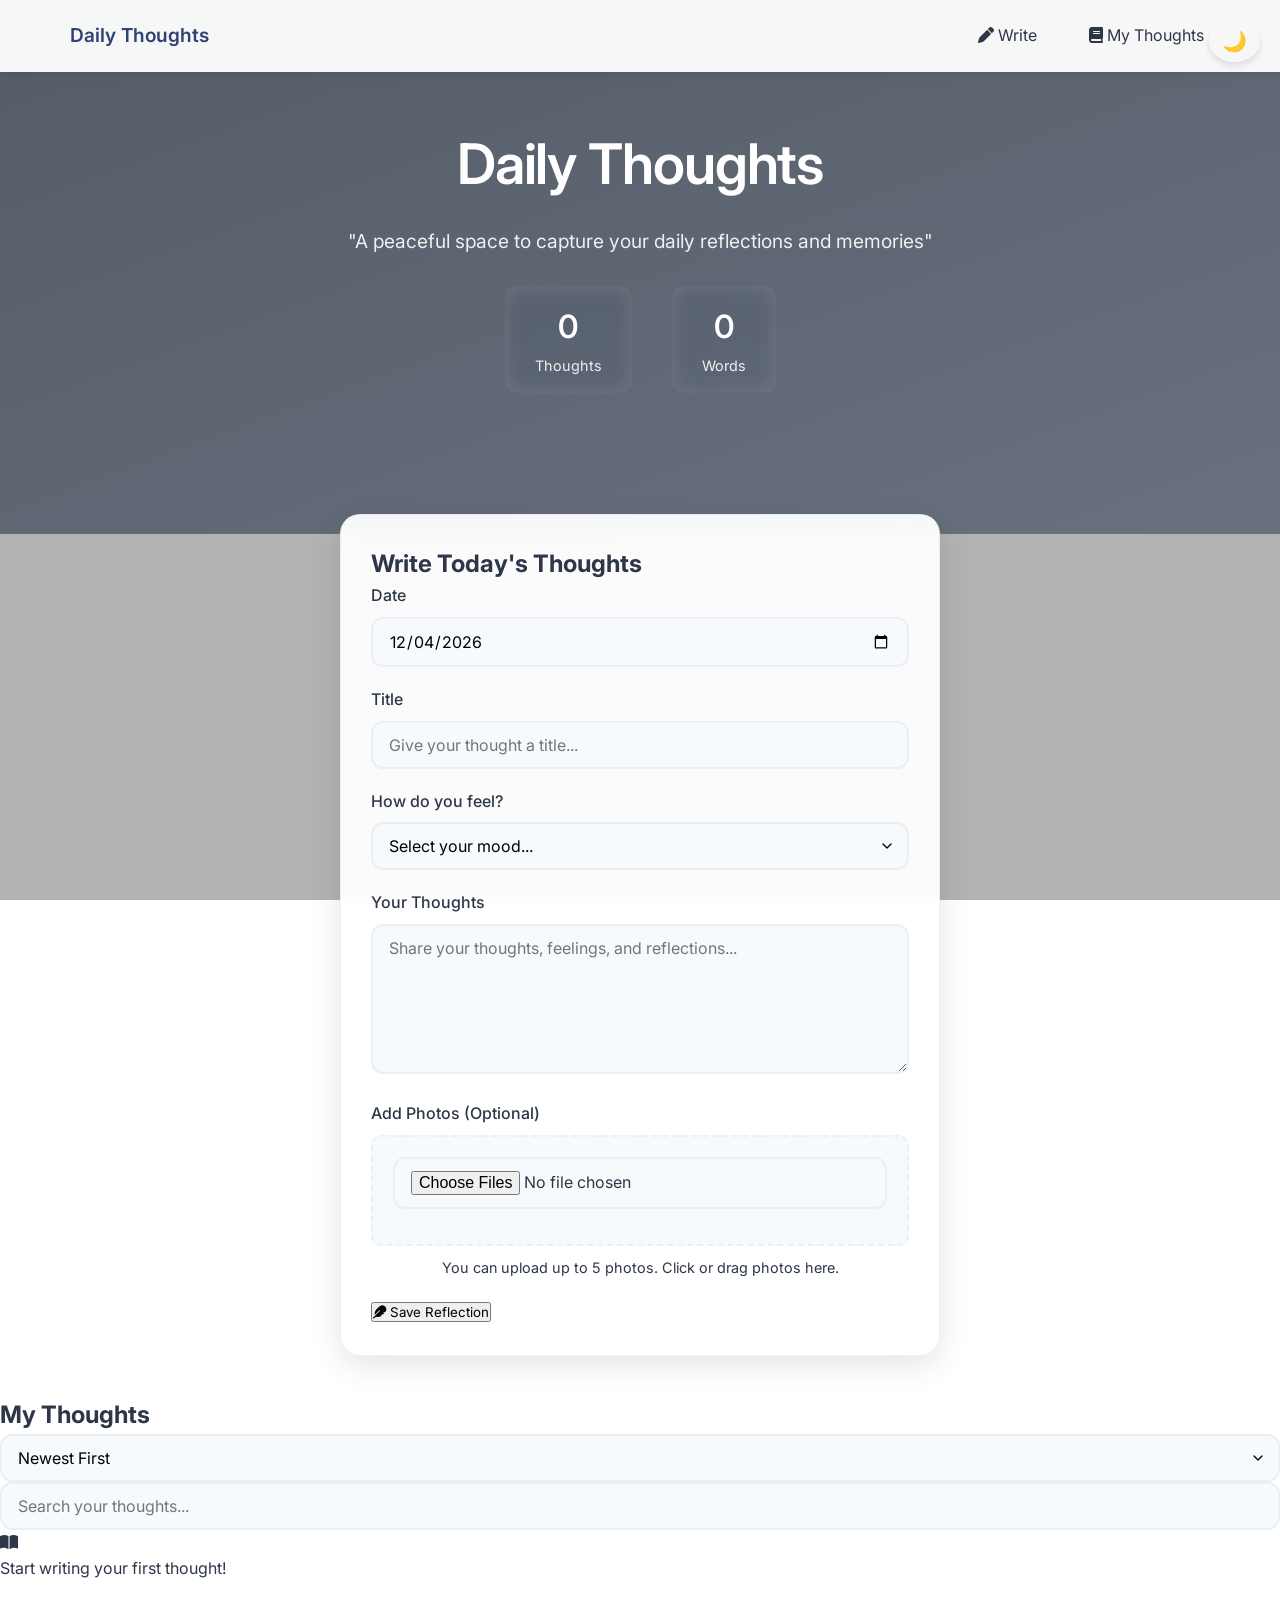
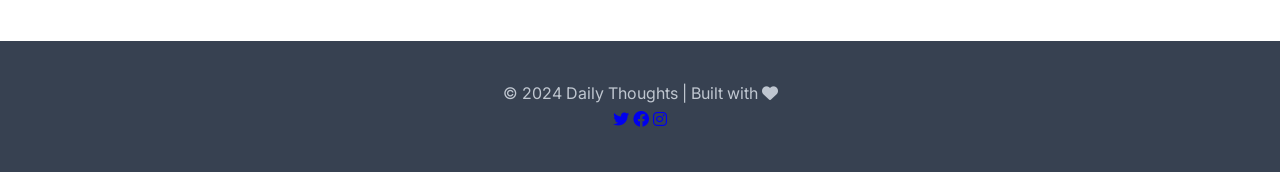
<file: index.html>
<!DOCTYPE html>
<html lang="en">
<head>
    <meta charset="UTF-8">
    <meta name="viewport" content="width=device-width, initial-scale=1.0">
    <meta name="description" content="A peaceful space for your daily thoughts and reflections">
    <title>Daily Thoughts - Your Personal Journal</title>
    <link rel="stylesheet" href="https://cdnjs.cloudflare.com/ajax/libs/font-awesome/6.0.0/css/all.min.css">
    <link rel="stylesheet" href="style.css">
    <script defer src="script.js"></script>
</head>
<body>
    <!-- Navigation -->
    <nav class="nav-container">
        <div class="nav-content">
            <a href="index.html" class="nav-logo">
                <i class="fas fa-book-heart"></i>
                Daily Thoughts
            </a>
            <div class="nav-links">
                <a href="#write" class="nav-link">
                    <i class="fas fa-pen"></i> Write
                </a>
                <a href="#entries" class="nav-link">
                    <i class="fas fa-book"></i> My Thoughts
                </a>
            </div>
        </div>
        <div class="theme-toggle">
            <button id="darkModeToggle" aria-label="Toggle dark mode">🌙</button>
        </div>
    </nav>

    <!-- Hero Section -->
    <header class="hero">
        <h1>Daily Thoughts</h1>
        <p>"A peaceful space to capture your daily reflections and memories"</p>
        <div class="hero-stats">
            <div class="stat">
                <span id="entryCount">0</span>
                <label>Thoughts</label>
            </div>
            <div class="stat">
                <span id="wordCount">0</span>
                <label>Words</label>
            </div>
        </div>
    </header>

    <!-- Main Content -->
    <main>
        <!-- Entry Form -->
        <section id="write" class="entry-form">
            <form id="journalForm">
                <div class="form-header">
                    <h2>Write Today's Thoughts</h2>
                </div>
                <div class="form-group">
                    <label for="entryDate">Date</label>
                    <input type="date" id="entryDate" name="entryDate" required>
                </div>
                <div class="form-group">
                    <label for="entryTitle">Title</label>
                    <input type="text" id="entryTitle" name="entryTitle" placeholder="Give your thought a title..." required>
                </div>
                <div class="form-group">
                    <label for="entryMood">How do you feel?</label>
                    <select id="entryMood" name="entryMood" required>
                        <option value="">Select your mood...</option>
                        <option value="happy">Happy 😊</option>
                        <option value="excited">Excited 🎉</option>
                        <option value="calm">Peaceful 😌</option>
                        <option value="sad">Sad 😢</option>
                        <option value="angry">Angry 😠</option>
                        <option value="neutral">Neutral 😐</option>
                    </select>
                </div>
                <div class="form-group">
                    <label for="entryContent">Your Thoughts</label>
                    <textarea id="entryContent" name="entryContent" rows="6" 
                        placeholder="Share your thoughts, feelings, and reflections..." required></textarea>
                </div>
                <div class="form-group">
                    <label for="entryPhotos">Add Photos (Optional)</label>
                    <div class="photo-upload-container">
                        <input type="file" id="entryPhotos" name="entryPhotos" accept="image/*" multiple 
                            class="photo-input">
                        <div class="photo-preview" id="photoPreview">
                            <!-- Preview images will be added here -->
                        </div>
                    </div>
                    <p class="photo-hint">You can upload up to 5 photos. Click or drag photos here.</p>
                </div>
                <button type="submit" class="submit-button">
                    <i class="fas fa-feather"></i> Save Reflection
                </button>
            </form>
        </section>

        <!-- All Entries -->
        <section id="entries" class="all-entries">
            <div class="section-header">
                <h2>My Thoughts</h2>
                <div class="entry-filters">
                    <select id="sortEntries">
                        <option value="newest">Newest First</option>
                        <option value="oldest">Oldest First</option>
                    </select>
                    <input type="text" id="searchEntries" placeholder="Search your thoughts...">
                </div>
            </div>
            <div id="journal-entries">
                <!-- Entries will be dynamically added here -->
            </div>
        </section>
    </main>

    <footer>
        <div class="footer-content">
            <p>&copy; 2024 Daily Thoughts | Built with <i class="fas fa-heart"></i></p>
            <div class="social-links">
                <a href="#" aria-label="Share on Twitter"><i class="fab fa-twitter"></i></a>
                <a href="#" aria-label="Share on Facebook"><i class="fab fa-facebook"></i></a>
                <a href="#" aria-label="Share on Instagram"><i class="fab fa-instagram"></i></a>
            </div>
        </div>
    </footer>

    <style>
    .photo-upload-container {
        border: 2px dashed var(--border-color);
        border-radius: 10px;
        padding: 20px;
        text-align: center;
        margin-bottom: 10px;
        position: relative;
        background: var(--background-light);
        transition: all 0.3s ease;
    }

    .photo-upload-container:hover {
        border-color: var(--primary-color);
        background: var(--card-light);
    }

    .photo-input {
        width: 100%;
        height: 100%;
        cursor: pointer;
    }

    .photo-preview {
        display: flex;
        flex-wrap: wrap;
        gap: 10px;
        margin-top: 15px;
    }

    .photo-preview-item {
        position: relative;
        width: 100px;
        height: 100px;
        border-radius: 8px;
        overflow: hidden;
    }

    .photo-preview-item img {
        width: 100%;
        height: 100%;
        object-fit: cover;
    }

    .remove-photo {
        position: absolute;
        top: 5px;
        right: 5px;
        background: rgba(0, 0, 0, 0.5);
        color: white;
        border: none;
        border-radius: 50%;
        width: 24px;
        height: 24px;
        cursor: pointer;
        display: flex;
        align-items: center;
        justify-content: center;
        font-size: 12px;
    }

    .photo-hint {
        font-size: 0.9rem;
        color: var(--text-light);
        margin-top: 5px;
        text-align: center;
    }

    .entry-photos {
        display: flex;
        flex-wrap: wrap;
        gap: 10px;
        margin-top: 15px;
    }

    .entry-photo {
        width: 150px;
        height: 150px;
        border-radius: 8px;
        overflow: hidden;
        cursor: pointer;
        transition: transform 0.3s ease;
    }

    .entry-photo:hover {
        transform: scale(1.05);
    }

    .entry-photo img {
        width: 100%;
        height: 100%;
        object-fit: cover;
    }

    /* Photo Modal */
    .photo-modal {
        display: none;
        position: fixed;
        top: 0;
        left: 0;
        right: 0;
        bottom: 0;
        background: rgba(0, 0, 0, 0.9);
        z-index: 1000;
        padding: 20px;
        display: flex;
        align-items: center;
        justify-content: center;
    }

    .photo-modal img {
        max-width: 90%;
        max-height: 90vh;
        object-fit: contain;
    }

    .modal-close {
        position: absolute;
        top: 20px;
        right: 20px;
        color: white;
        font-size: 30px;
        cursor: pointer;
    }

    .dark-mode .photo-upload-container {
        background: var(--background-dark);
    }

    .dark-mode .photo-hint {
        color: var(--text-dark);
    }
    </style>
</body>
</html>
</file>
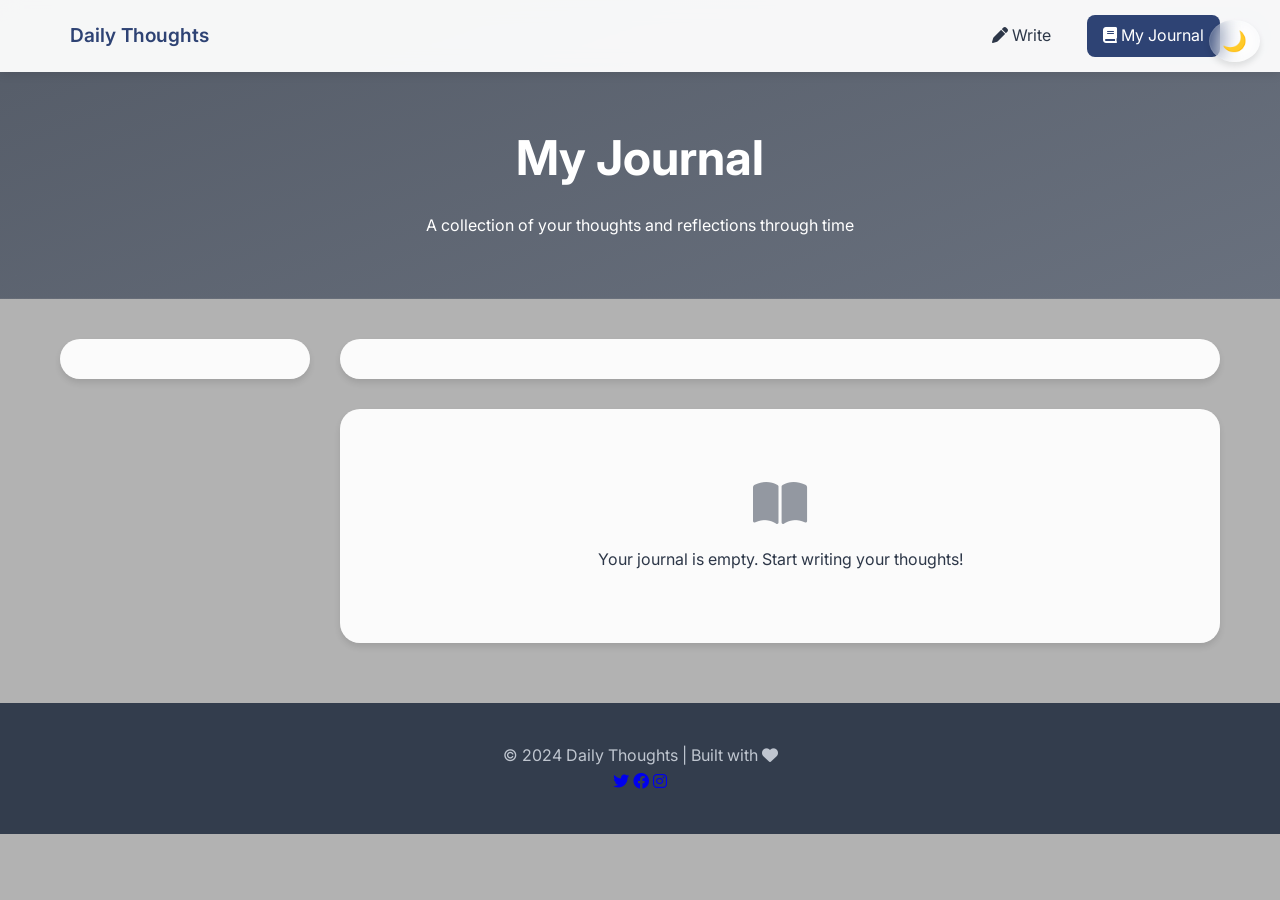
<file: archive.html>
<!DOCTYPE html>
<html lang="en">
<head>
    <meta charset="UTF-8">
    <meta name="viewport" content="width=device-width, initial-scale=1.0">
    <meta name="description" content="Browse through your collection of thoughts and reflections">
    <title>My Journal - Daily Thoughts</title>
    <link rel="stylesheet" href="https://cdnjs.cloudflare.com/ajax/libs/font-awesome/6.0.0/css/all.min.css">
    <link rel="stylesheet" href="style.css">
    <link rel="stylesheet" href="archive.css">
    <script defer src="archive.js"></script>
</head>
<body>
    <!-- Navigation -->
    <nav class="nav-container">
        <div class="nav-content">
            <a href="index.html" class="nav-logo">
                <i class="fas fa-book-heart"></i>
                Daily Thoughts
            </a>
            <div class="nav-links">
                <a href="index.html" class="nav-link">
                    <i class="fas fa-pen"></i> Write
                </a>
                <a href="archive.html" class="nav-link active">
                    <i class="fas fa-book"></i> My Journal
                </a>
            </div>
        </div>
        <div class="theme-toggle">
            <button id="darkModeToggle" aria-label="Toggle dark mode">🌙</button>
        </div>
    </nav>

    <!-- Archive Header -->
    <header class="archive-hero">
        <h1>My Journal</h1>
        <p>A collection of your thoughts and reflections through time</p>
    </header>

    <!-- Archive Content -->
    <main class="archive-container">
        <!-- Timeline Navigation -->
        <aside class="timeline-sidebar">
            <div class="year-list" id="yearList">
                <!-- Years will be dynamically added here -->
            </div>
        </aside>

        <!-- Month Grid and Entries Display -->
        <div class="content-area">
            <div class="month-grid" id="monthGrid">
                <!-- Months will be shown here when a year is selected -->
            </div>

            <div class="notebook-view">
                <!-- Entries will be displayed here -->
            </div>
        </div>
    </main>

    <footer>
        <div class="footer-content">
            <p>&copy; 2024 Daily Thoughts | Built with <i class="fas fa-heart"></i></p>
            <div class="social-links">
                <a href="#" aria-label="Share on Twitter"><i class="fab fa-twitter"></i></a>
                <a href="#" aria-label="Share on Facebook"><i class="fab fa-facebook"></i></a>
                <a href="#" aria-label="Share on Instagram"><i class="fab fa-instagram"></i></a>
            </div>
        </div>
    </footer>
</body>
</html>
</file>
<file: style.css>
/* Import Google Font */
@import url('https://fonts.googleapis.com/css2?family=Inter:wght@300;400;500;600&display=swap');

:root {
    --primary-color: #2E4374;      /* Deep Indian blue */
    --secondary-color: #4B527E;    /* Rich royal blue */
    --accent-color: #7C81AD;       /* Soft lavender */
    --background-light: rgba(247, 250, 252, 0.95);  /* Softer white with transparency */
    --text-light: #2d3748;         /* Deep gray for readability */
    --background-dark: rgba(26, 32, 44, 0.95);    /* Rich dark background with transparency */
    --text-dark: #e2e8f0;          /* Soft white text */
    --card-light: rgba(255, 255, 255, 0.95);      /* Semi-transparent white */
    --card-dark: rgba(45, 55, 72, 0.95);          /* Semi-transparent dark */
    --border-color: rgba(226, 232, 240, 0.6);     /* Subtle border */
}

* {
    margin: 0;
    padding: 0;
    box-sizing: border-box;
    font-family: 'Inter', sans-serif;
}

/* Background Styles */
body {
    background-image: linear-gradient(rgba(0, 0, 0, 0.3), rgba(0, 0, 0, 0.3)),
        url('https://images.unsplash.com/photo-1495616811223-4d98c6e9c869?auto=format&fit=crop&w=2000&q=80');
    background-size: cover;
    background-position: center;
    background-attachment: fixed;
    background-repeat: no-repeat;
    color: var(--text-light);
    transition: all 0.3s ease-in-out;
    line-height: 1.6;
    min-height: 100vh;
}

.dark-mode {
    background-image: linear-gradient(rgba(0, 0, 0, 0.5), rgba(0, 0, 0, 0.5)),
        url('https://images.unsplash.com/photo-1495616811223-4d98c6e9c869?auto=format&fit=crop&w=2000&q=80');
    color: var(--text-dark);
}

/* Theme Toggle Button */
.theme-toggle {
    position: fixed;
    top: 20px;
    right: 20px;
    z-index: 100;
}

.theme-toggle button {
    background: rgba(255, 255, 255, 0.1);
    backdrop-filter: blur(10px);
    border: 1px solid rgba(255, 255, 255, 0.1);
    padding: 8px 12px;
    border-radius: 50%;
    font-size: 20px;
    cursor: pointer;
    box-shadow: 0 4px 6px rgba(0, 0, 0, 0.1);
    transition: all 0.3s ease;
}

.theme-toggle button:hover {
    transform: translateY(-2px);
    box-shadow: 0 6px 8px rgba(0, 0, 0, 0.15);
}

/* Hero Section */
.hero {
    text-align: center;
    padding: 120px 20px 140px;
    background: linear-gradient(160deg, 
        rgba(45, 55, 72, 0.7), 
        rgba(74, 85, 104, 0.7));
    color: white;
    margin-bottom: 40px;
    backdrop-filter: blur(10px);
    border-bottom: 1px solid rgba(255, 255, 255, 0.1);
}

.hero-stats {
    display: flex;
    justify-content: center;
    gap: 40px;
    margin-top: 30px;
}

.stat {
    background: rgba(255, 255, 255, 0.1);
    padding: 15px 30px;
    border-radius: 12px;
    backdrop-filter: blur(10px);
}

.stat span {
    font-size: 2rem;
    font-weight: 600;
    display: block;
}

.stat label {
    font-size: 0.9rem;
    opacity: 0.9;
}

.hero h1 {
    font-size: 3.5rem;
    font-weight: 600;
    margin-bottom: 1rem;
    letter-spacing: -0.02em;
}

.hero p {
    font-size: 1.2rem;
    opacity: 0.9;
    max-width: 600px;
    margin: 0 auto;
}

/* Navigation Styles */
.nav-container {
    background: var(--card-light);
    box-shadow: 0 2px 10px rgba(0, 0, 0, 0.1);
    position: fixed;
    width: 100%;
    top: 0;
    z-index: 1000;
}

.nav-content {
    max-width: 1200px;
    margin: 0 auto;
    padding: 15px 20px;
    display: flex;
    justify-content: space-between;
    align-items: center;
}

.nav-logo {
    display: flex;
    align-items: center;
    gap: 10px;
    font-size: 1.2rem;
    font-weight: 600;
    color: var(--primary-color);
    text-decoration: none;
}

.nav-links {
    display: flex;
    gap: 20px;
}

.nav-link {
    text-decoration: none;
    color: var(--text-light);
    padding: 8px 16px;
    border-radius: 8px;
    transition: all 0.3s ease;
}

.nav-link.active {
    background: var(--primary-color);
    color: white;
}

/* Entry Form */
.entry-form {
    max-width: 600px;
    margin: -60px auto 40px;
    padding: 30px;
    background: var(--card-light);
    border-radius: 20px;
    box-shadow: 0 10px 30px rgba(0, 0, 0, 0.1);
    backdrop-filter: blur(10px);
    border: 1px solid var(--border-color);
}

.form-row {
    display: grid;
    grid-template-columns: 1fr 1fr;
    gap: 20px;
    margin-bottom: 20px;
}

.form-group {
    margin-bottom: 20px;
}

.form-group label {
    display: block;
    margin-bottom: 8px;
    font-weight: 500;
    color: var(--text-light);
}

input, textarea, select {
    width: 100%;
    padding: 12px 16px;
    border: 2px solid var(--border-color);
    border-radius: 12px;
    background: var(--background-light);
    font-size: 1rem;
    transition: all 0.3s ease;
}

select {
    cursor: pointer;
    appearance: none;
    background-image: url("data:image/svg+xml,%3Csvg xmlns='http://www.w3.org/2000/svg' width='24' height='24' viewBox='0 0 24 24' fill='none' stroke='currentColor' stroke-width='2' stroke-linecap='round' stroke-linejoin='round'%3E%3Cpolyline points='6 9 12 15 18 9'%3E%3C/polyline%3E%3C/svg%3E");
    background-repeat: no-repeat;
    background-position: right 12px center;
    background-size: 16px;
    padding-right: 40px;
}

textarea {
    min-height: 150px;
    resize: vertical;
}

/* Entry Card Styles */
.entry {
    background: var(--card-light);
    border-radius: 15px;
    margin-bottom: 20px;
    box-shadow: 0 2px 10px rgba(0, 0, 0, 0.1);
    transition: all 0.3s ease;
    overflow: hidden;
}

.entry-header {
    padding: 20px;
    cursor: pointer;
    display: flex;
    justify-content: space-between;
    align-items: center;
    background: var(--card-light);
    transition: background-color 0.3s ease;
}

.entry-header:hover {
    background: var(--background-light);
}

.entry-summary {
    flex: 1;
}

.entry-toggle {
    margin-left: 20px;
    color: var(--text-light);
    transition: transform 0.3s ease;
}

.entry.expanded .entry-toggle i {
    transform: rotate(180deg);
}

.entry-date {
    color: var(--text-light);
    font-size: 0.9rem;
    margin-bottom: 5px;
}

.entry-mood {
    display: inline-block;
    padding: 4px 10px;
    border-radius: 20px;
    background: var(--background-light);
    font-size: 0.9rem;
    margin-bottom: 10px;
}

.entry-title {
    margin: 0;
    color: var(--text-color);
    font-size: 1.2rem;
}

.entry-content {
    padding: 0 20px 20px;
    border-top: 1px solid var(--border-color);
    animation: slideDown 0.3s ease;
}

@keyframes slideDown {
    from {
        opacity: 0;
        transform: translateY(-10px);
    }
    to {
        opacity: 1;
        transform: translateY(0);
    }
}

.entry-photos {
    display: grid;
    grid-template-columns: repeat(auto-fill, minmax(150px, 1fr));
    gap: 15px;
    margin-top: 20px;
    margin-bottom: 20px;
}

.entry-photo {
    position: relative;
    padding-bottom: 100%;
    border-radius: 10px;
    overflow: hidden;
    cursor: pointer;
    transition: transform 0.3s ease;
}

.entry-photo:hover {
    transform: scale(1.05);
}

.entry-photo img {
    position: absolute;
    top: 0;
    left: 0;
    width: 100%;
    height: 100%;
    object-fit: cover;
}

.photo-modal {
    position: fixed;
    top: 0;
    left: 0;
    right: 0;
    bottom: 0;
    background: rgba(0, 0, 0, 0.9);
    z-index: 1000;
    display: flex;
    align-items: center;
    justify-content: center;
    animation: fadeIn 0.3s ease;
}

@keyframes fadeIn {
    from {
        opacity: 0;
    }
    to {
        opacity: 1;
    }
}

.photo-modal img {
    max-width: 90%;
    max-height: 90vh;
    object-fit: contain;
    border-radius: 10px;
    box-shadow: 0 5px 25px rgba(0, 0, 0, 0.5);
}

.modal-close {
    position: absolute;
    top: 20px;
    right: 20px;
    color: white;
    font-size: 30px;
    cursor: pointer;
    width: 40px;
    height: 40px;
    background: rgba(0, 0, 0, 0.5);
    border-radius: 50%;
    display: flex;
    align-items: center;
    justify-content: center;
    transition: background-color 0.3s ease;
}

.modal-close:hover {
    background: rgba(0, 0, 0, 0.8);
}

.entry-actions {
    margin-top: 20px;
    display: flex;
    justify-content: flex-end;
    gap: 10px;
}

.delete-entry {
    padding: 8px 15px;
    border: none;
    border-radius: 20px;
    background: var(--danger-color);
    color: white;
    cursor: pointer;
    transition: background-color 0.3s ease;
    display: flex;
    align-items: center;
    gap: 5px;
}

.delete-entry:hover {
    background: var(--danger-hover);
}

/* Dark mode adjustments */
.dark-mode .entry {
    background: var(--card-dark);
}

.dark-mode .entry-header:hover {
    background: var(--background-dark);
}

.dark-mode .entry-mood {
    background: var(--background-dark);
}

.dark-mode .entry-content {
    border-color: var(--border-dark);
}

/* Footer */
footer {
    text-align: center;
    padding: 40px 20px;
    background: var(--card-dark);
    color: var(--text-dark);
    margin-top: 60px;
}

footer p {
    opacity: 0.8;
}

/* Responsive Design */
@media (max-width: 768px) {
    .hero h1 {
        font-size: 2.5rem;
    }
    
    .hero p {
        font-size: 1rem;
    }
    
    .entry-form {
        margin: 20px;
    }
}
</file>
<file: archive.css>
/* Archive Page Styles */
.nav-container {
    background: var(--card-light);
    backdrop-filter: blur(10px);
    box-shadow: 0 2px 10px rgba(0, 0, 0, 0.1);
    position: fixed;
    width: 100%;
    top: 0;
    z-index: 1000;
}

.nav-content {
    max-width: 1200px;
    margin: 0 auto;
    padding: 15px 20px;
    display: flex;
    justify-content: space-between;
    align-items: center;
}

.nav-logo {
    display: flex;
    align-items: center;
    gap: 10px;
    font-size: 1.2rem;
    font-weight: 600;
    color: var(--primary-color);
    text-decoration: none;
}

.nav-links {
    display: flex;
    gap: 20px;
}

.nav-link {
    text-decoration: none;
    color: var(--text-light);
    padding: 8px 16px;
    border-radius: 8px;
    transition: all 0.3s ease;
}

.nav-link.active {
    background: var(--primary-color);
    color: white;
}

.archive-hero {
    text-align: center;
    padding: 120px 20px 60px;
    background: linear-gradient(160deg, 
        rgba(45, 55, 72, 0.7), 
        rgba(74, 85, 104, 0.7));
    color: white;
    backdrop-filter: blur(10px);
    border-bottom: 1px solid rgba(255, 255, 255, 0.1);
    position: relative;
}

.archive-hero h1 {
    font-size: 3rem;
    margin-bottom: 1rem;
}

.archive-container {
    max-width: 1200px;
    margin: 40px auto;
    padding: 0 20px;
    display: grid;
    grid-template-columns: 250px 1fr;
    gap: 30px;
}

/* Timeline Sidebar */
.timeline-sidebar {
    background: var(--card-light);
    border-radius: 20px;
    padding: 20px;
    height: fit-content;
    position: sticky;
    top: 100px;
    box-shadow: 0 4px 6px rgba(0, 0, 0, 0.1);
    backdrop-filter: blur(10px);
}

.year-list {
    display: flex;
    flex-direction: column;
    gap: 10px;
}

.year-button {
    width: 100%;
    padding: 12px;
    border: 1px solid var(--border-color);
    border-radius: 10px;
    background: var(--background-light);
    color: var(--text-light);
    font-size: 1.1rem;
    cursor: pointer;
    transition: all 0.3s ease;
    text-align: left;
}

.year-button:hover {
    background: var(--primary-color);
    color: white;
    transform: translateY(-2px);
}

.year-button.active {
    background: var(--primary-color);
    color: white;
    box-shadow: 0 4px 12px rgba(0, 0, 0, 0.1);
}

.year-button .count {
    font-size: 0.9rem;
    opacity: 0.7;
    margin-left: 5px;
}

/* Content Area */
.content-area {
    display: flex;
    flex-direction: column;
    gap: 30px;
}

.month-grid {
    display: grid;
    grid-template-columns: repeat(auto-fill, minmax(180px, 1fr));
    gap: 15px;
    background: var(--card-light);
    padding: 20px;
    border-radius: 20px;
    box-shadow: 0 4px 6px rgba(0, 0, 0, 0.1);
    backdrop-filter: blur(10px);
}

.month-button {
    padding: 15px;
    border: 1px solid var(--border-color);
    border-radius: 12px;
    background: var(--background-light);
    cursor: pointer;
    transition: all 0.3s ease;
}

.month-button:hover {
    transform: translateY(-2px);
    box-shadow: 0 4px 12px rgba(0, 0, 0, 0.1);
}

.month-button.has-entries {
    border-color: var(--primary-color);
}

.month-button.active {
    background: var(--primary-color);
    color: white;
}

.month-button:disabled {
    opacity: 0.5;
    cursor: not-allowed;
    border-color: var(--border-color);
}

.month-button:disabled:hover {
    transform: none;
    box-shadow: none;
}

.month-name {
    display: block;
    font-weight: 500;
    margin-bottom: 5px;
}

.entry-count {
    font-size: 0.9rem;
    opacity: 0.8;
}

/* Notebook View */
.notebook-view {
    background: var(--card-light);
    border-radius: 20px;
    padding: 30px;
    box-shadow: 0 4px 6px rgba(0, 0, 0, 0.1);
    backdrop-filter: blur(10px);
}

.month-header {
    display: flex;
    justify-content: space-between;
    align-items: center;
    margin-bottom: 30px;
    padding-bottom: 15px;
    border-bottom: 1px solid var(--border-color);
}

.month-header h2 {
    font-size: 2rem;
    color: var(--primary-color);
}

.entry-card {
    background: var(--background-light);
    border-radius: 15px;
    margin-bottom: 20px;
    overflow: hidden;
    transition: all 0.3s ease;
    border: 1px solid var(--border-color);
}

.entry-card:hover {
    transform: translateY(-2px);
    box-shadow: 0 4px 12px rgba(0, 0, 0, 0.1);
}

.entry-card .entry-header {
    background: var(--card-light);
    padding: 20px;
    border-bottom: 1px solid var(--border-color);
    display: flex;
    justify-content: space-between;
    align-items: center;
}

.entry-card .entry-content {
    padding: 25px;
}

.entry-card .entry-title {
    font-size: 1.4rem;
    color: var(--primary-color);
    margin-bottom: 15px;
}

.entry-date {
    font-size: 1rem;
    color: var(--primary-color);
    font-weight: 500;
}

.entry-mood {
    display: inline-flex;
    align-items: center;
    gap: 8px;
    padding: 8px 16px;
    background: var(--background-light);
    border-radius: 20px;
    font-size: 0.9rem;
    border: 1px solid var(--border-color);
}

.no-entries {
    text-align: center;
    padding: 40px;
    color: var(--text-light);
}

.no-entries i {
    font-size: 3rem;
    margin-bottom: 20px;
    opacity: 0.5;
}

/* Dark Mode Adjustments */
.dark-mode .timeline-sidebar,
.dark-mode .month-grid,
.dark-mode .notebook-view {
    background: var(--card-dark);
}

.dark-mode .year-button,
.dark-mode .month-button,
.dark-mode .entry-card {
    background: var(--background-dark);
    color: var(--text-dark);
}

.dark-mode .entry-card .entry-header {
    background: var(--card-dark);
}

.dark-mode .month-header h2,
.dark-mode .entry-title,
.dark-mode .entry-date {
    color: var(--text-dark);
}

.dark-mode .no-entries {
    color: var(--text-dark);
}

/* Responsive Design */
@media (max-width: 968px) {
    .archive-container {
        grid-template-columns: 1fr;
    }

    .timeline-sidebar {
        position: relative;
        top: 0;
    }

    .year-list {
        flex-direction: row;
        overflow-x: auto;
        padding-bottom: 10px;
    }

    .year-button {
        width: auto;
        white-space: nowrap;
    }
}

@media (max-width: 480px) {
    .archive-hero h1 {
        font-size: 2rem;
    }

    .month-grid {
        grid-template-columns: repeat(2, 1fr);
    }

    .notebook-view {
        padding: 20px;
    }
}

/* Mobile Navigation Improvements */
@media (max-width: 768px) {
    .nav-container {
        padding: 10px;
    }

    .nav-content {
        flex-direction: column;
        gap: 10px;
    }

    .nav-links {
        width: 100%;
        justify-content: center;
    }

    .archive-hero {
        padding: 100px 20px 40px;
    }

    .archive-hero h1 {
        font-size: 2rem;
    }

    .archive-container {
        margin: 20px auto;
        padding: 0 10px;
        gap: 20px;
    }

    .timeline-sidebar {
        position: static;
        margin-bottom: 20px;
    }

    .year-list {
        display: flex;
        flex-direction: row;
        overflow-x: auto;
        padding-bottom: 10px;
        -webkit-overflow-scrolling: touch;
        scrollbar-width: thin;
    }

    .year-button {
        width: auto;
        white-space: nowrap;
        padding: 8px 16px;
    }

    .month-grid {
        grid-template-columns: repeat(2, 1fr);
        padding: 15px;
    }

    .notebook-view {
        padding: 15px;
    }

    .entry-card {
        margin-bottom: 15px;
    }

    .entry-card .entry-header {
        flex-direction: column;
        align-items: flex-start;
        gap: 10px;
    }

    .entry-mood {
        width: 100%;
        justify-content: center;
    }

    .refresh-button {
        top: auto;
        bottom: 20px;
        right: 20px;
        font-size: 0.8rem;
        padding: 6px 12px;
    }
}

/* Small Mobile Devices */
@media (max-width: 480px) {
    .archive-hero h1 {
        font-size: 1.8rem;
    }

    .month-grid {
        grid-template-columns: 1fr;
    }

    .entry-card .entry-title {
        font-size: 1.2rem;
    }

    .entry-card .entry-content {
        padding: 15px;
    }

    .month-header h2 {
        font-size: 1.6rem;
    }
}

/* Improved Scrollbars */
.year-list::-webkit-scrollbar {
    height: 4px;
}

.year-list::-webkit-scrollbar-track {
    background: var(--background-light);
    border-radius: 4px;
}

.year-list::-webkit-scrollbar-thumb {
    background: var(--primary-color);
    border-radius: 4px;
}

/* Dark Mode Scrollbar */
.dark-mode .year-list::-webkit-scrollbar-track {
    background: var(--background-dark);
}

.refresh-button {
    position: absolute;
    top: 20px;
    right: 20px;
    padding: 8px 16px;
    background: var(--primary-color);
    color: white;
    border: none;
    border-radius: 8px;
    cursor: pointer;
    display: flex;
    align-items: center;
    gap: 8px;
    transition: all 0.3s ease;
    font-size: 0.9rem;
}

.refresh-button:hover {
    background: var(--secondary-color);
    transform: translateY(-2px);
}
</file>
